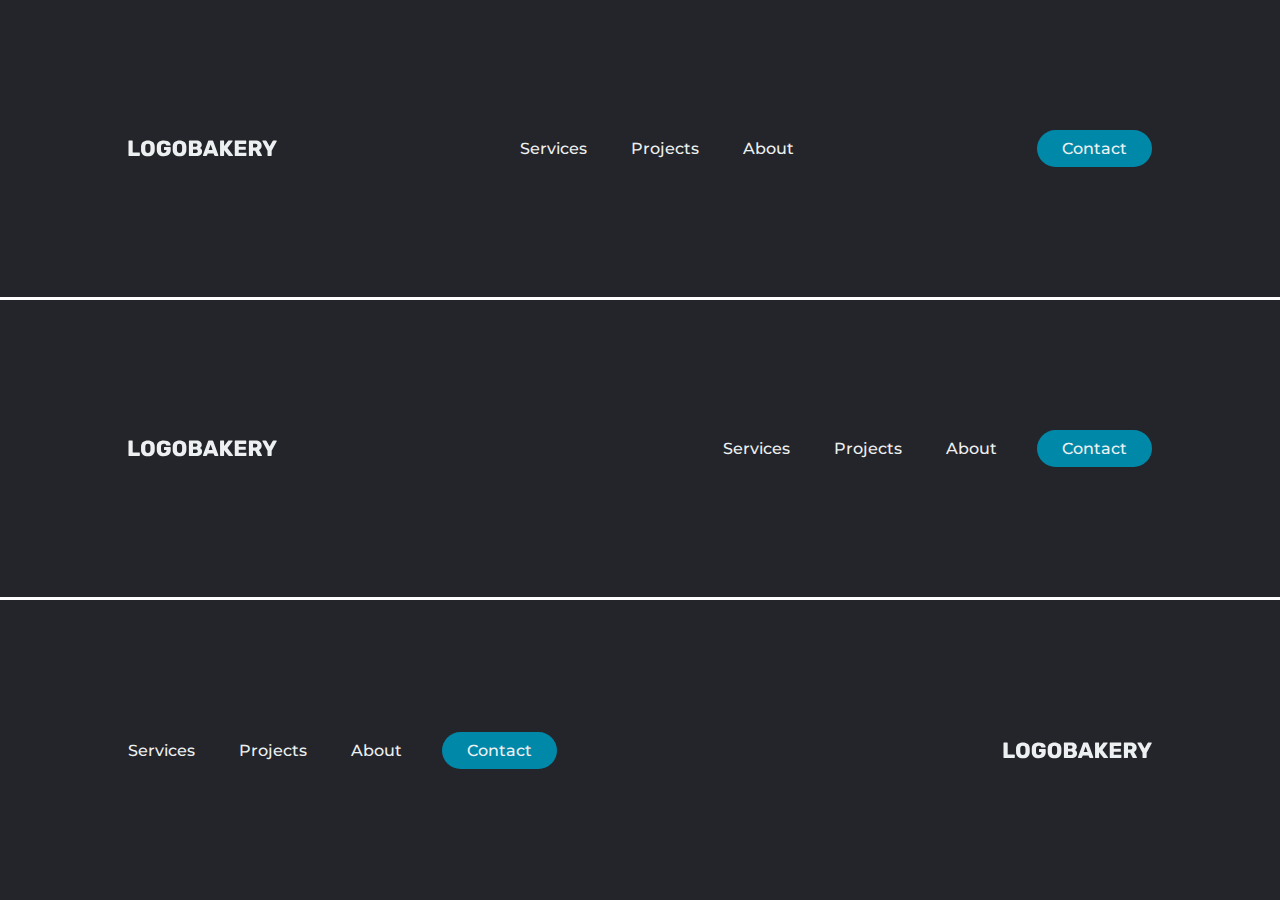
<file: HTML-e-CSS/Tres-NavBars/index.html>
<!DOCTYPE html>
<html lang="pt-BR">
<head>
  <meta charset="UTF-8">
  <meta http-equiv="X-UA-Compatible" content="IE=edge">
  <meta name="viewport" content="width=device-width, initial-scale=1.0">
  <title>NavBar</title>
  <link rel="stylesheet" href="css/style.css">
</head>
<body>
  
  <div class="container">
    <header class="nav1">
      <img src="img/logo.svg" alt="Logo" class="logo">
      <nav>
        <ul class="nav__links">
          <li><a href="#">Services</a></li>
          <li><a href="#">Projects</a></li>
          <li><a href="#">About</a></li>
        </ul>
      </nav class="nav-item">
      <a href="#" class="cta"><button>Contact</button></a>
    </header>
    <header class="nav2">
      <img src="img/logo.svg" alt="Logo" class="logo">
      <nav>
        <ul class="nav__links">
          <li><a href="#">Services</a></li>
          <li><a href="#">Projects</a></li>
          <li><a href="#">About</a></li>
        </ul>
      </nav>
      <a href="#" class="cta"><button>Contact</button></a>
    </header>
    <header class="nav3">
    <img src="img/logo.svg" alt="Logo" class="logo">
      <nav>
        <ul class="nav__links">
          <li><a href="#">Services</a></li>
          <li><a href="#">Projects</a></li>
          <li><a href="#">About</a></li>
        </ul>
      </nav>
      <a href="#" class="cta"><button>Contact</button></a>
    </header>
  </div>

</body>
</html>
</file>
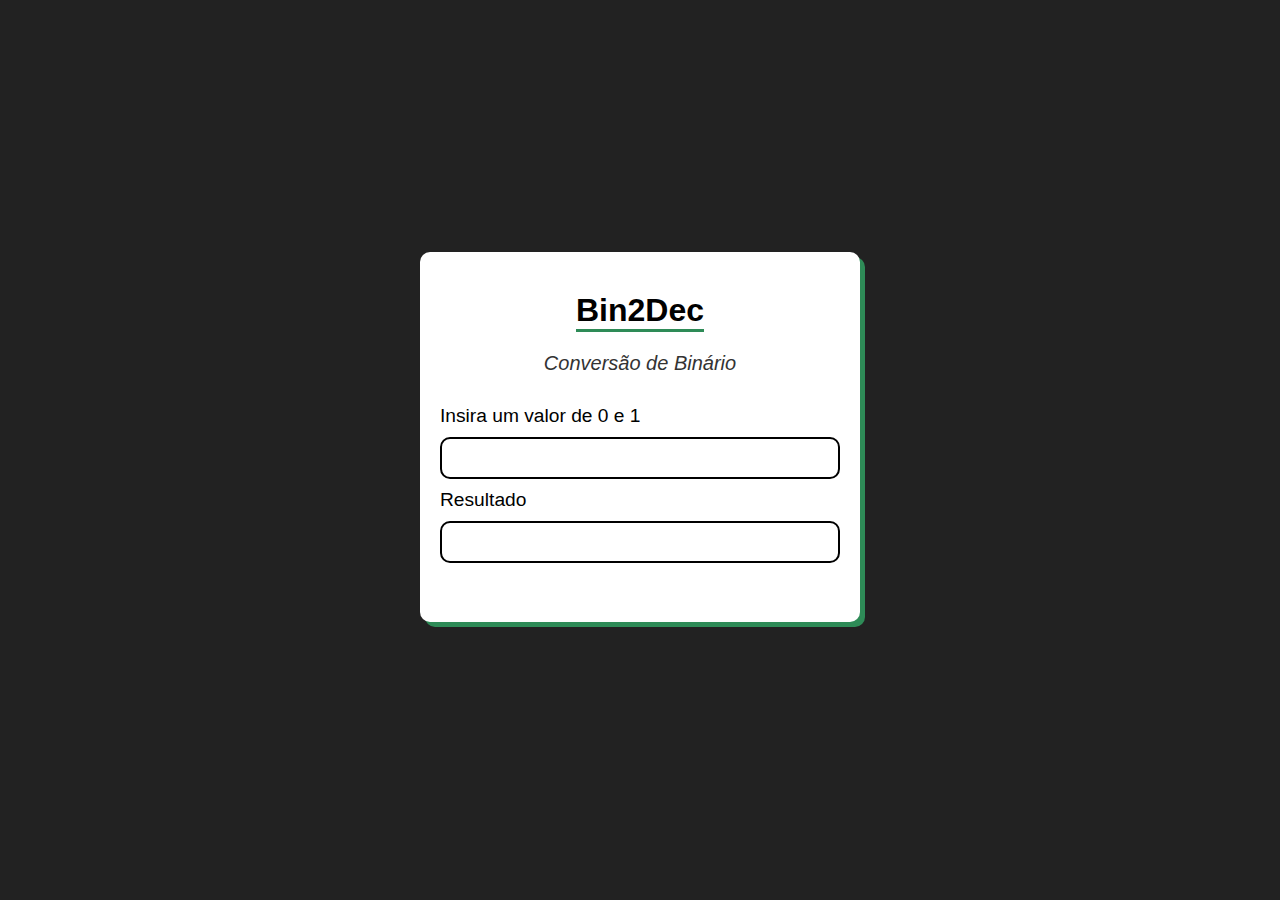
<file: JS/Bin2Dec-App/index.html>
<!DOCTYPE html>
<html lang="pt-BR">
<head>
  <meta charset="UTF-8">
  <meta http-equiv="X-UA-Compatible" content="IE=edge">
  <meta name="viewport" content="width=device-width, initial-scale=1.0">
  <title>Bin2Dec</title>
  <link rel="stylesheet" href="style.css">
</head>
<body>
  <div class="container">
    <h1>Bin2Dec</h1>
    <p>Conversão de Binário</p>
    <label for="number">Insira um valor de 0 e 1</label>
    <input type="text" name="number" id="number" autocomplete="off">
    <label for="number">Resultado</label>
    <input type="text" name="resultado" id="resultado" class="resultado" readonly>
    <span class="texto-final"></span>
  </div>
  <script src="script.js"></script>
</body>
</html>
</file>
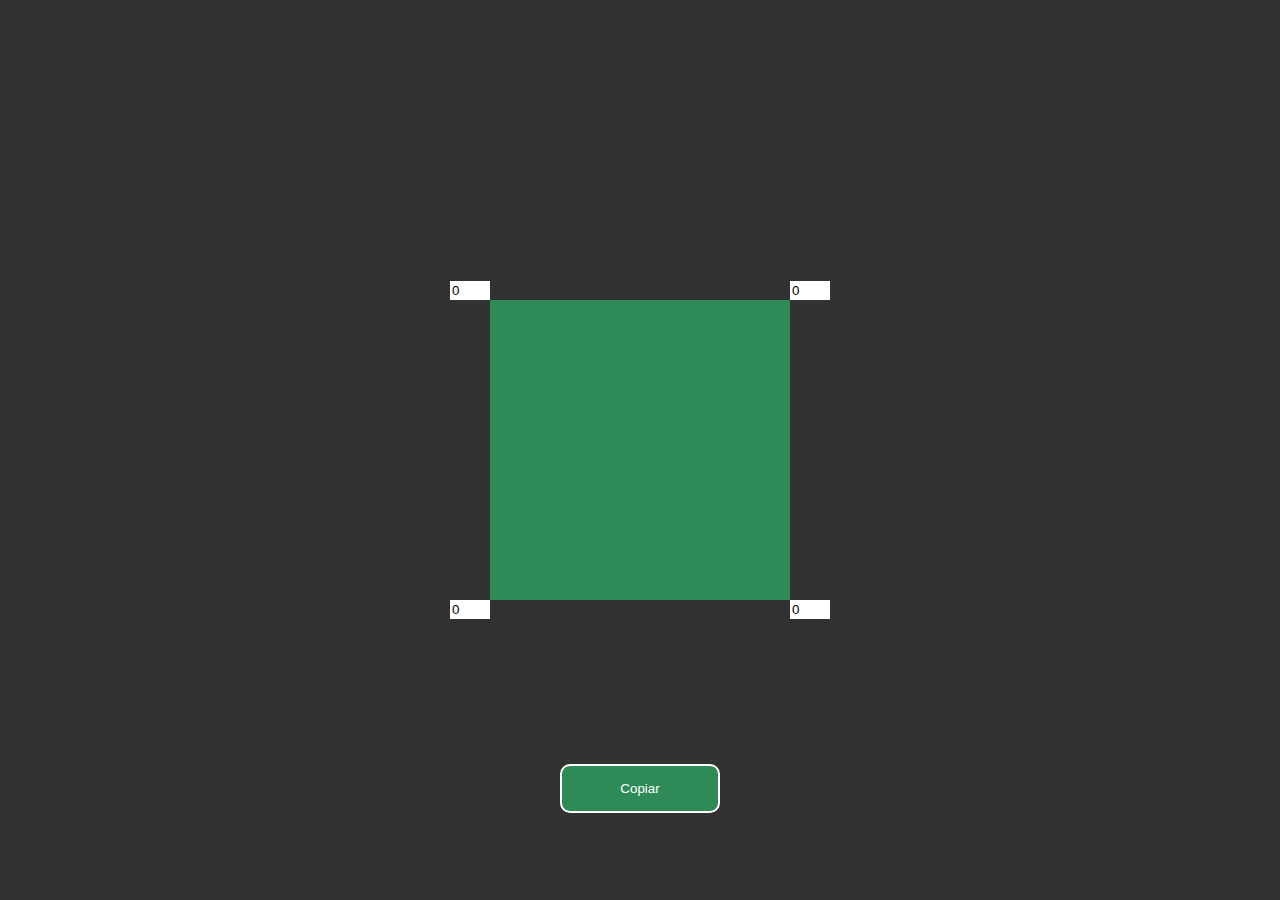
<file: JS/Border-Radius-Previewer/index.html>
<!DOCTYPE html>
<html lang="pt-BR">
<head>
  <meta charset="UTF-8">
  <meta http-equiv="X-UA-Compatible" content="IE=edge">
  <meta name="viewport" content="width=device-width, initial-scale=1.0">
  <title>Border Radius</title>
  <link rel="stylesheet" href="style.css">
  <link rel="preconnect" href="https://fonts.googleapis.com">
  <link rel="preconnect" href="https://fonts.gstatic.com" crossorigin>
  <link href="https://fonts.googleapis.com/css2?family=Poppins&display=swap" rel="stylesheet">
</head>
<body>

  <input type="number" class="numero1 numeros" id="borderTopLeftRadius" min="0" max="100" value="0">
  <input type="number" class="numero2 numeros" id="borderBottomRightRadius" min="0" max="100" value="0">
  <input type="number" class="numero3 numeros" id="borderBottomLeftRadius" min="0" max="100" value="0">
  <input type="number" class="numero4 numeros" id="borderTopRightRadius" min="0" max="100" value="0">
  <div class="box"></div>
  <button class="resultado" onclick=copiar()>Copiar</button>

  <script src="script.js"></script>
</body>
</html>
</file>
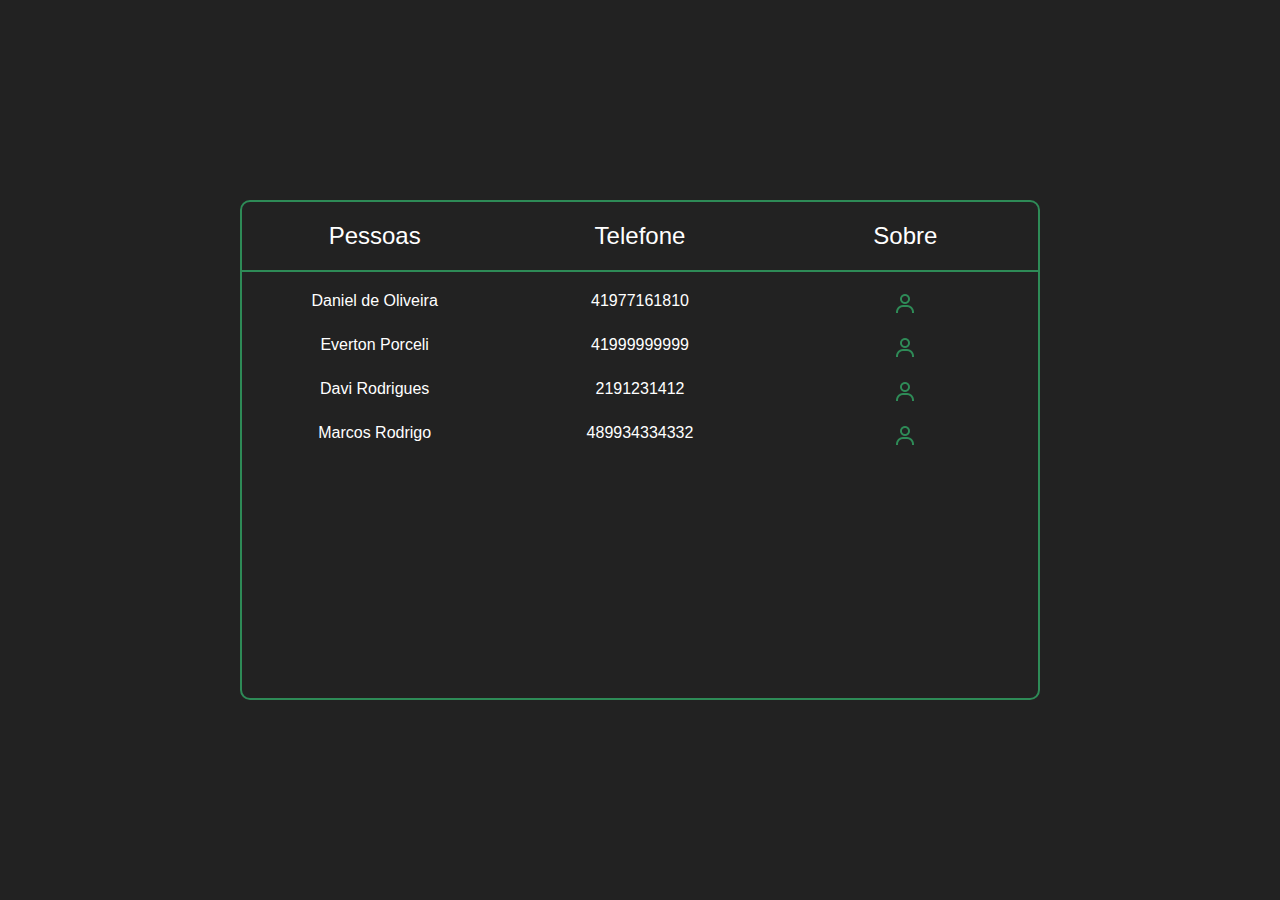
<file: JS/Cause-Effect-App/index.html>
<!DOCTYPE html>
<html lang="pt-BR">
<head>
    <meta charset="UTF-8">
    <meta http-equiv="X-UA-Compatible" content="IE=edge">
    <meta name="viewport" content="width=device-width, initial-scale=1.0">
    <title>Cause Effect App</title>
    <link rel="stylesheet" href="css/style.css">
</head>
<body>
    <div class="container-info">
        <div class="info">
            <button class="fechar">x</button>
            <p>Nome:</p>        <span data-info="nome"></span>
            <p>Telefone:</p>    <span data-info="telefone"></span>
            <p>Email:</p>       <span data-info="email"></span>
            <p>CPF:</p>         <span data-info="CPF"></span>
            <p>CEP:</p>         <span data-info="CEP"></span>
            <p>Nascimento:</p>  <span data-info="nascimento"></span>
            <p>Logradouro:</p>  <span data-info="logradouro"></span>
            <p>Número:</p>      <span data-info="numero"></span>
            <p>Bairro:</p>      <span data-info="bairro"></span>
            <p>Cidade:</p>      <span data-info="cidade"></span>
            <p>Estado:</p>      <span data-info="estado"></span>
        </div>
    </div>
    <div class="container" >
        <div class="titulo">
            <p>Pessoas</p>
            <p>Telefone</p>
            <p>Sobre</p>
        </div>
        <div class="container-dados">
            <div class="dados">
                <p id="nome"></p>
                <p id="telefone"></p>
                <img class="sobre imagem" onclick="pegarDados(event)" src="img/user.png" alt="info">
            </div>
        </div>
    </div>
    <script src="js/script.js"></script>
</body>
</html>
</file>
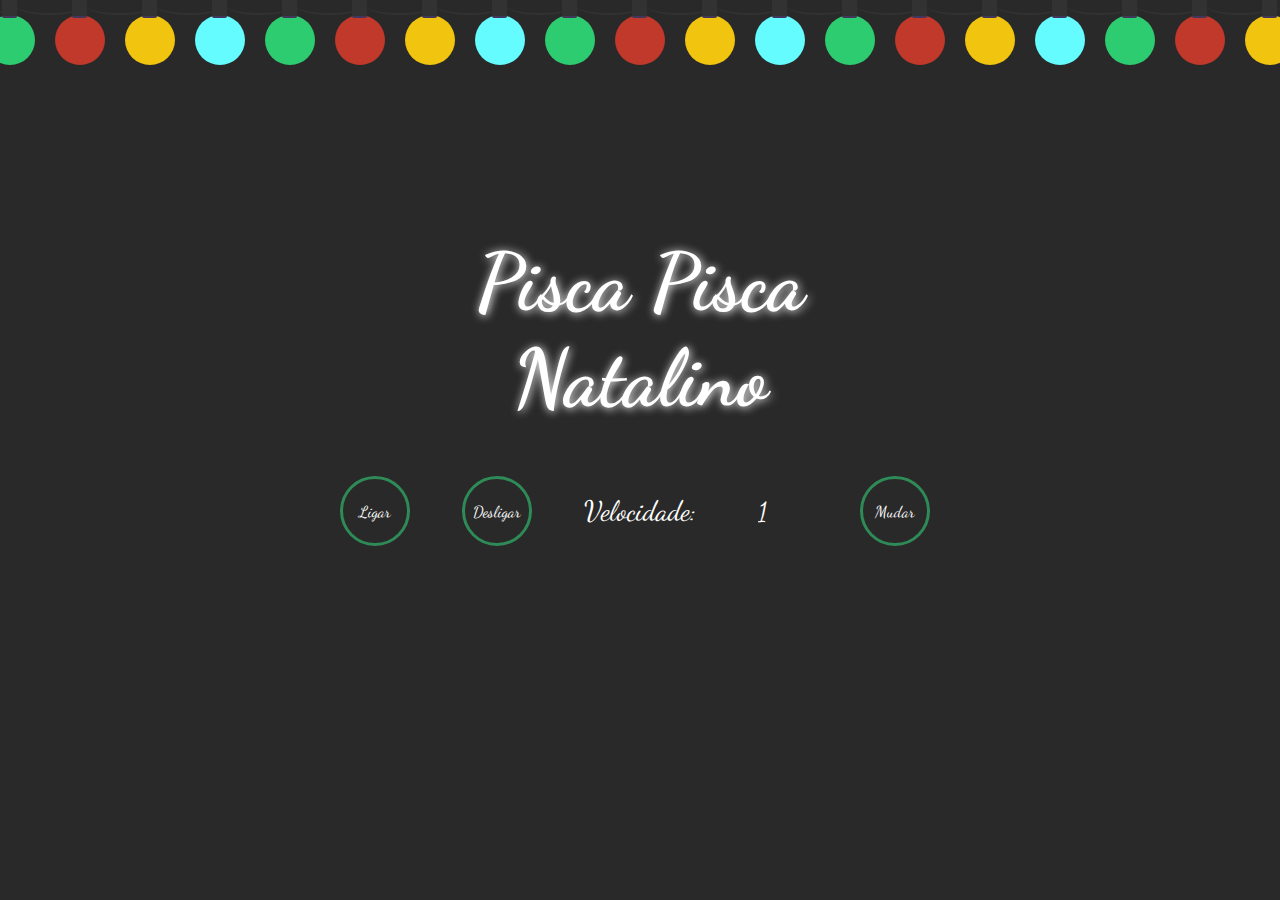
<file: JS/Christmas-Lights-App/index.html>
<!DOCTYPE html>
<html lang="pt-BR">
<head>
  <meta charset="UTF-8">
  <meta http-equiv="X-UA-Compatible" content="IE=edge">
  <meta name="viewport" content="width=device-width, initial-scale=1.0">
  <title>Feliz Natal</title>
  <link rel="stylesheet" href="style.css">
  <link rel="preconnect" href="https://fonts.googleapis.com">
  <link rel="preconnect" href="https://fonts.gstatic.com" crossorigin>
  <link href="https://fonts.googleapis.com/css2?family=Dancing+Script:wght@700&display=swap" rel="stylesheet">
</head>
<body>

<div class="container">
  <div class="lampada vermelho"></div>
  <div class="lampada amarelo"></div>
  <div class="lampada azul"></div>
  <div class="lampada verde"></div>
  <div class="lampada vermelho"></div>
  <div class="lampada amarelo"></div>
  <div class="lampada azul"></div>
  <div class="lampada verde"></div>
  <div class="lampada vermelho"></div>
  <div class="lampada amarelo"></div>
  <div class="lampada azul"></div>
  <div class="lampada verde"></div>
  <div class="lampada vermelho"></div>
  <div class="lampada amarelo"></div>
  <div class="lampada azul"></div>
  <div class="lampada verde"></div>
  <div class="lampada vermelho"></div>
  <div class="lampada amarelo"></div>
  <div class="lampada azul"></div>
  <div class="lampada verde"></div>
  <div class="lampada vermelho"></div>
  <div class="lampada amarelo"></div>
  <div class="lampada azul"></div>
  <div class="lampada verde"></div>
  <div class="lampada vermelho"></div>
</div>

<div class="botoes-container">
  <h1>Pisca Pisca Natalino</h1>
  <div class="configuracoes-container">
    <button id="ligar" onclick="ligar()">Ligar</button>
    <button id="desligar" onclick="desligar()">Desligar</button>
    <label for="velocidade">Velocidade:</label>
    <input id="velocidade" name="velocidade" type="number" max=5 min=1 value="1">
    <button id="mudar" onclick="mudar()">Mudar</button>
  </div>
</div>

<script src="script.js"></script>
</body>
</html>
</file>
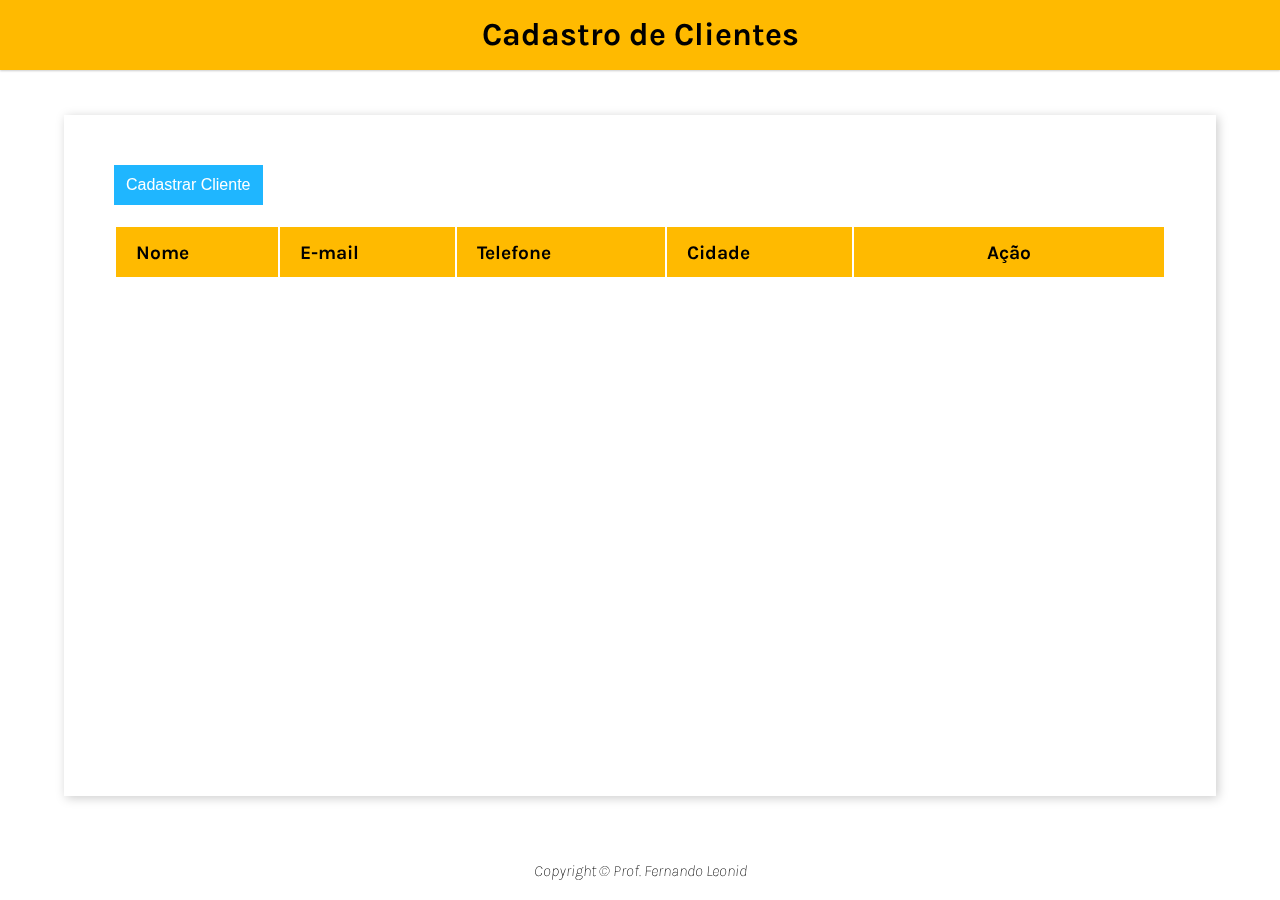
<file: JS/Crud-LocalStorage-videoaula/index.html>
<!DOCTYPE html>
<html lang="pt-BR">
<head>
    <meta charset="UTF-8">
    <meta http-equiv="X-UA-Compatible" content="IE=edge">
    <meta name="viewport" content="width=device-width, initial-scale=1.0">
    <link rel="preconnect" href="https://fonts.gstatic.com">
    <link href="https://fonts.googleapis.com/css2?family=Karla:ital,wght@0,400;0,700;1,200;1,800&display=swap" rel="stylesheet">
    <link rel="stylesheet" href="css/main.css">
    <link rel="stylesheet" href="css/button.css">
    <link rel="stylesheet" href="css/records.css">
    <link rel="stylesheet" href="css/modal.css">
    <script src="main.js" defer></script>
    <title>CRUD</title>
</head>
<body>
    <header>
        <h1 class="header-title">Cadastro de Clientes</h1>
    </header>
    <main>
        <button type="button" class="button blue mobile" id="cadastrarCliente">Cadastrar Cliente</button>
        <table id="tableClient" class="records">
            <thead>
                <tr>
                    <th>Nome</th>
                    <th>E-mail</th>
                    <th>Telefone</th>
                    <th>Cidade</th>
                    <th>Ação</th>
                </tr>
            </thead>
            <tbody>
            </tbody>
        </table>
        <div class="modal" id="modal">
            <div class="modal-content">
                <header class="modal-header">
                    <h2>Novo Cliente</h2>
                    <span class="modal-close" id="modalClose">&#10006;</span>
                </header>
                <form id="form" class="modal-form">
                    <input id="nome" type="text" data-index="new"class="modal-field" placeholder="Nome do Cliente" required>
                    <input id="email" type="email" class="modal-field" placeholder="e-mail do Cliente" required>
                    <input id="telefone" type="text" class="modal-field" placeholder="Telefone do Cliente" required>
                    <input id="cidade" type="text" class="modal-field" placeholder="Cidade do Cliente" required>
                </form>
                <footer class="modal-footer">
                    <button id="salvar" class="button green">Salvar</button>
                    <button id="cancelar" class="button blue">Cancelar</button>
                </footer>
            </div>
        </div>
    </main>
    <footer>
        Copyright &copy; Prof. Fernando Leonid
    </footer>
</body>
</html>
</file>
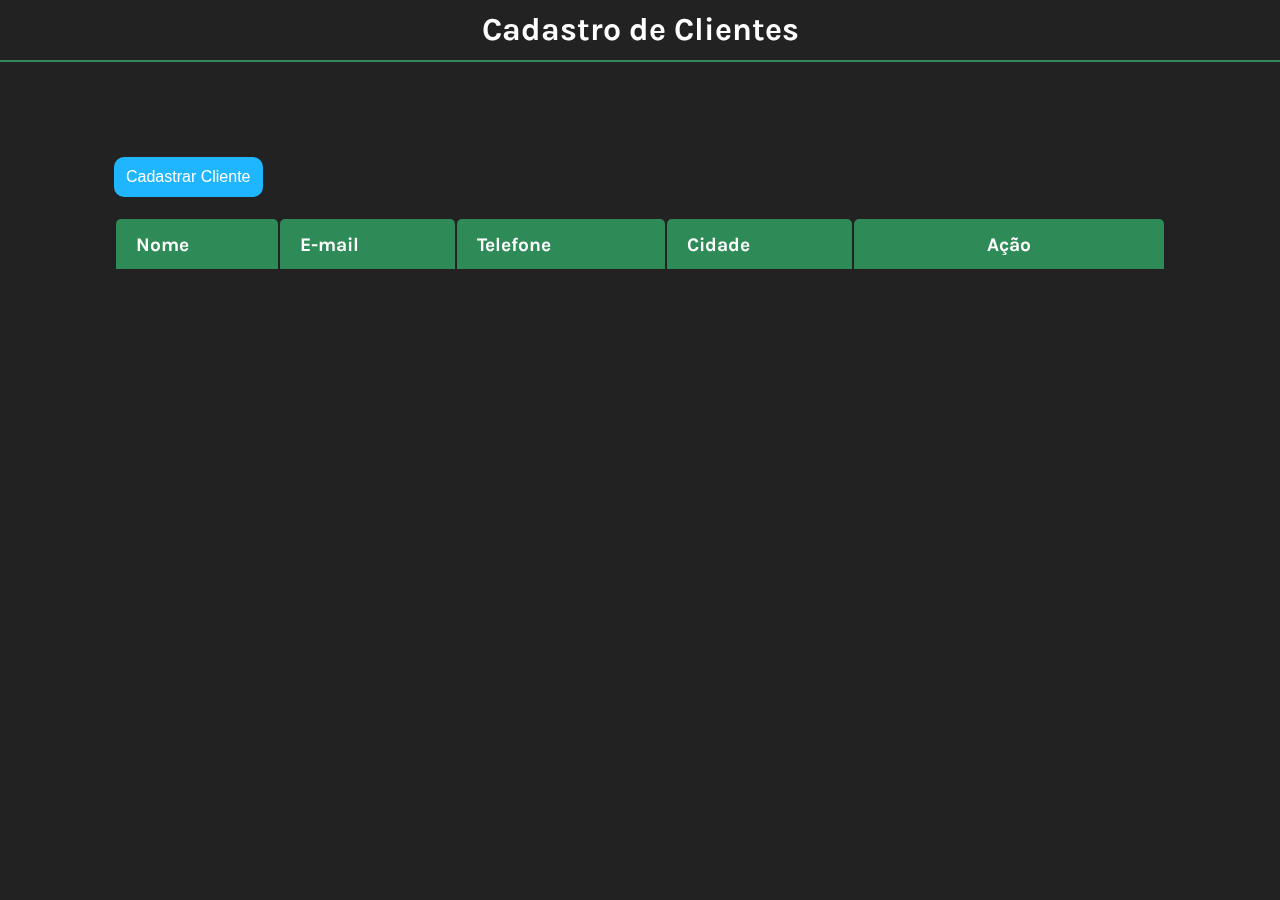
<file: JS/Crud-LocalStorage/index.html>
<!DOCTYPE html>
<html lang="pt-BR">
<head>
    <meta charset="UTF-8">
    <meta http-equiv="X-UA-Compatible" content="IE=edge">
    <meta name="viewport" content="width=device-width, initial-scale=1.0">
    <link rel="preconnect" href="https://fonts.gstatic.com">
    <link href="https://fonts.googleapis.com/css2?family=Karla:ital,wght@0,400;0,700;1,200;1,800&display=swap" rel="stylesheet">
    <link rel="stylesheet" href="css/main.css">
    <link rel="stylesheet" href="css/button.css">
    <link rel="stylesheet" href="css/records.css">
    <link rel="stylesheet" href="css/modal.css">
    <link rel="stylesheet" href="css/confirm-modal.css">
    <script src="main.js" defer></script>
    <title>CRUD</title>
</head>
<body>
    <header>
        <h1 class="header-title">Cadastro de Clientes</h1>
    </header>
    <main>
        <button type="button" class="button blue mobile" id="cadastrarCliente">Cadastrar Cliente</button>
        <table id="tableClient" class="records">
            <thead>
                <tr>
                    <th>Nome</th>
                    <th>E-mail</th>
                    <th>Telefone</th>
                    <th>Cidade</th>
                    <th>Ação</th>
                </tr>
            </thead>
            <tbody></tbody>
        </table>
        <div class="modal" id="modal">
            <div class="modal-content">
                <header class="modal-header">
                    <h2 id="titulo-modal">Novo Cliente</h2>
                    <span class="modal-close" id="modalClose">&#10006;</span>
                </header>
                <form id="form" class="modal-form" >
                    <input id="nome" type="text" data-index="new" class="modal-field" placeholder="Nome do Cliente" required autocomplete="name">
                    <input id="email" type="email" class="modal-field" placeholder="e-mail do Cliente" required required autocomplete="email">
                    <input id="celular" type="text" class="modal-field" placeholder="Celular do Cliente" required required autocomplete="tel">
                    <input id="cidade" type="text" class="modal-field" placeholder="Cidade do Cliente" required required autocomplete="address-level2">
                </form>
                <footer class="modal-footer">
                    <button id="salvar" class="button green">Salvar</button>
                    <button id="cancelar" class="button blue">Cancelar</button>
                </footer>
            </div>
        </div>
        <!---->
        <div class="confirm-modal" id="confirm-modal">
            <div class="confirm-modal-content">
                <div class="confirm-modal-header">
                    <h2>Deseja realmente excluir?</h2>
                </div>
                <div class="confirm-modal-main">
                    <button  type="button" class="button red" id="confirm-delete">Excluir</button>
                    <button  type="button" class="button blue" id="confirm-cancel">Cancelar</button>
                </div>
            </div>
        </div>
        <!---->
    </main>
</body>
</html>
</file>
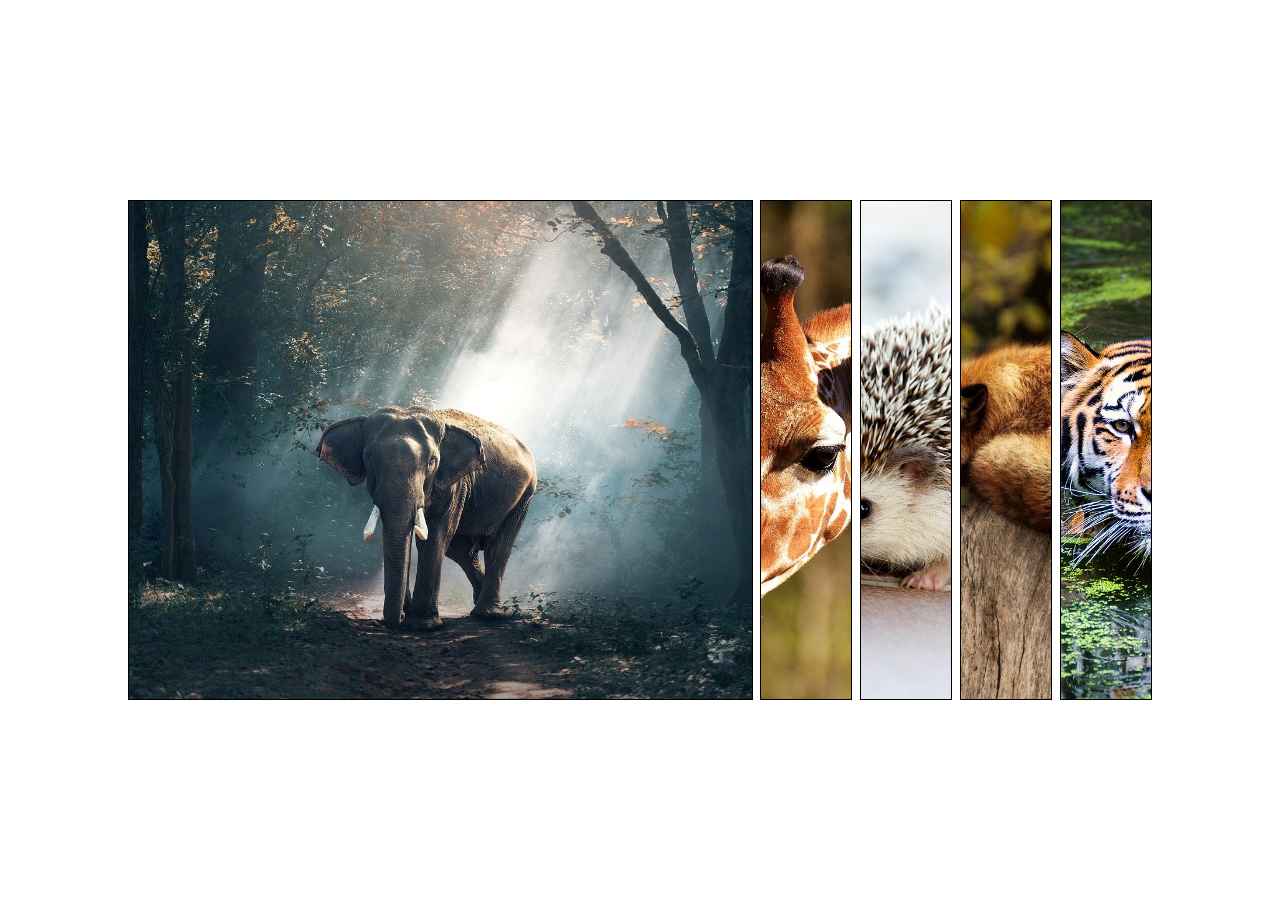
<file: JS/Expanding-Cards/index.html>
<!DOCTYPE html>
<html lang="pt-BR">
<head>
    <meta charset="UTF-8">
    <meta http-equiv="X-UA-Compatible" content="IE=edge">
    <meta name="viewport" content="width=device-width, initial-scale=1.0">
    <title>Expanding Cards</title>
    <link rel="stylesheet" href="css/style.css">
</head>
<body>
    <div class="principal-container">
        <div class="principal">
            <img class="active" src="imgs/elefante.jpg" alt="Elefante" title="Elefante">
            <img class="" src="imgs/girafa.jpg" alt="Girafa" title="Girafa">
            <img class="" src="imgs/porco-espinho.jpg" alt="Porco Espinho" title="Porco Espinho">
            <img class="" src="imgs/raposa.jpg" alt="Raposa" title="Raposa">
            <img class="" src="imgs/tigre.jpg" alt="Tigre" title="Tigre">
        </div>
    </div>
    <script src="js/script.js"></script>
</body>
</html>
</file>
<file: HTML-e-CSS/Tres-NavBars/css/style.css>
@charset "utf-8";

@import url('https://fonts.googleapis.com/css2?family=Montserrat:wght@500&display=swap');

* {
  box-sizing: border-box;
  margin: 0;
  padding: 0;
  background-color: #24252A;
}

li, a, button {
  font-family: "Montserrat", sans-serif;
  font-weight: 500;
  font-size: 16px;
  color: #edf0f1;
  text-decoration: none;
}

.container {
  display: grid;
  grid-template-rows: 300px 300px 300px;
}

.nav1, .nav2 {
  border-bottom: 3px solid white;
}

/* NavBar 1*/

.nav1 {
  display: flex;
  justify-content: space-between;
  align-items: center;
  padding: 30px 10%;
}

.nav1 .logo {
  cursor: pointer;
}

.nav1 .nav__links {
  list-style: none;
}

.nav1 .nav__links li {
  display: inline-block;
  padding: 0px 20px;
}

.nav1 .nav__links li a {
  transition: all 0.3s ease 0s;
}

.nav1 .nav__links li a:hover {
  color: #0088a9;
}

.nav1 button {
  padding: 9px 25px;
  background-color: rgba(0, 136, 169, 1);
  border: none;
  border-radius: 50px;
  cursor: pointer;
  transition: all 0.3s ease 0s;
}

.nav1 button:hover {
  background-color: rgba(0, 136, 169, 0.8);
}

/* NavBar 2*/

.nav2 {
  display: flex;
  justify-content: flex-end;
  align-items: center;
  padding: 30px 10%;
}

.nav2 .logo {
  cursor: pointer;
  margin-right: auto;
}

.nav2 .nav__links {
  list-style: none;
}

.nav2 .nav__links li {
  display: inline-block;
  padding: 0px 20px;
}

.nav2 .nav__links li a {
  transition: all 0.3s ease 0s;
}

.nav2 .nav__links li a:hover {
  color: #0088a9;
}

.nav2 button {
  margin-left: 20px;
  padding: 9px 25px;
  background-color: rgba(0, 136, 169, 1);
  border: none;
  border-radius: 50px;
  cursor: pointer;
  transition: all 0.3s ease 0s;
}

.nav2 button:hover {
  background-color: rgba(0, 136, 169, 0.8);
}

/* NavBar 3*/

.nav3 {
  display: flex;
  justify-content: space-between;
  align-items: center;
  padding: 30px 10%;
}

.nav3 .logo {
  cursor: pointer;
  order: 3;
  margin-left: auto;
}

.nav-item {
  order: 1;
}

.nav3 .nav__links {
  list-style: none;
}

.nav3 .nav__links li {
  display: inline-block;
  padding: 0px 20px;
}

.nav3 .nav__links li:nth-child(1) {
  padding: 0 20px 0 0;
}

.nav3 .nav__links li a {
  transition: all 0.3s ease 0s;
}

.nav3 .nav__links li a:hover {
  color: #0088a9;
}

.nav3 button {
  margin-left: 20px;
  padding: 9px 25px;
  background-color: rgba(0, 136, 169, 1);
  border: none;
  border-radius: 50px;
  cursor: pointer;
  transition: all 0.3s ease 0s;
}

.nav3 .cta {
  order: 2;
}

.nav3 button:hover {
  background-color: rgba(0, 136, 169, 0.8);
}
</file>
<file: JS/Bin2Dec-App/style.css>
:root {
  --verde: #2e8b57;
  --branco: #fff;
  --cinzado: #333;
  --cinza: #222;
  --preto: #000;
  --font: Arial, Helvetica, sans-serif;
}

body {
  padding: 0;
  margin: 0;
  box-sizing: border-box;
  min-height: 97vh;
  background-color: var(--cinza);
  display: grid;
  justify-content: center;
  align-items: center;
  font-family: var(--font);
}

.container {
  background-color: var(--branco);
  padding: 20px;
  border-radius: 10px;
  box-shadow: 5px 5px 0px var(--verde);
  display: flex;
  flex-direction: column;
  height: 330px;
  width: 400px;
}

.container h1 {
  margin: 20px auto;
  border-bottom: 3px solid var(--verde);
}

.container p {
  margin: 0 auto;
  font-size: 1.25em;
  font-style: italic;
  color: var(--cinzado);
  margin-bottom: 20px;
}

.container label {
  margin: 10px 0 ;
  font-size: 1.2em;
}

.container input {
  border: 2px solid var(--preto);
  height: 25px;
  border-radius: 10px;
  padding: 8px;
  font-size: 1.2em;
  max-width: 100%;
}

.container input:focus, .container input:hover {
  outline: none;
  border: 2px solid var(--verde);
}

.container .texto-final {
  margin: 20px auto;
}

.texto-final {
  font-family: var(--font);
}
</file>
<file: JS/Border-Radius-Previewer/style.css>
:root {
  --verde: #2e8b57;
  --cinza: #323232;
  --branco: #fff;
  --font: Arial, Helvetica, sans-serif;
}

* {
  margin: 0;
  padding: 0;
  box-sizing: border-box;
  background-color: var(--cinza);
  font-family: var(--font)
}

body {  
  height: 100vh;
  display: grid;
  justify-content: center;
  align-content: center;
}

.box {
  position: absolute;
  top: 50%;
  left: 50%;
  transform: translate(-50%, -50%);
  width: 300px;
  height: 300px;
  background-color: var(--verde);

}

.resultado {
  background-color: var(--verde);
  color: var(--branco);
  border-radius: 10px;
  border: 2px solid var(--branco);
  padding: 15px;
  width: 160px;
  position: relative;
  bottom: -300px;
}

.resultado:hover {
  background-color: var(--branco);
  color: var(--verde);
  border: 2px solid var(--verde);
}

.numeros {
  background-color: var(--branco);
  border: 2px solid var(--branco);
  outline: none;
}

.numero1 {
  width: 40px;
  position: relative;
  top: -107px;
  left: -110px;
}

.numero2 {
  width: 40px;
  position: relative;
  top: 193px;
  left: 230px;
}

.numero3 {
  width: 40px;
  position: relative;
  top: 174px;
  left: -110px;
}

.numero4 {
  width: 40px;
  position: relative;
  top: -164px;
  left: 230px;
}

@media (max-width: 700px) {
  .box {
    width: 200px;
    height: 200px;
  }
  .numero1 {
    top: -56px;
    left: -60px;
  }
  .numero2 {
    top: 144px;
    left: 180px;
  }
  .numero3 {
    top: 123px;
    left: -60px;
  }
  .numero4 {
    top: -113px;
    left: 180px;
  }
  .resultado {
    bottom: -200px;
  }
}

input::-webkit-outer-spin-button,
input::-webkit-inner-spin-button {
  -webkit-appearance: none;
  margin: 0;
}
</file>
<file: JS/Cause-Effect-App/css/style.css>
* {
    padding: 0;
    margin: 0;
    box-sizing: border-box;
    font-family: Arial, Helvetica, sans-serif;
}

:root {
    --cinza: #222;
    --verde: #2e8b57;
    --branco: #fff;
}

body {
    background-color: #222;
    display: grid;
    align-content: center;
    justify-content: center;
    height: 100vh;
}

.container {
    width: 800px;
    min-width: 500px;
    min-height: 500px;
    border: 2px solid var(--verde);
    border-radius: 10px;
}

.container .titulo {
    text-align: center;
    display: grid;
    grid-template-columns: repeat(3, 1fr);
    font-size: 1.5em;
    color: var(--branco);
    padding: 20px 0;
    border-bottom: 2px solid var(--verde);
}

.container .container-dados {
    display: flex;
    flex-wrap: wrap;
}

.dados {
    text-align: center;
    width: 100%;
    display: grid;
    grid-template-columns: repeat(3, 1fr);
    color: var(--branco);
    padding: 10px 0;
}

.dados:first-child {
    padding-top: 20px;
}

.dados a {
    color: var(--branco);
    text-decoration: none;
    transition: .3s;
}

.sobre {
    cursor: pointer;
    margin: 0 auto;
    display: block;
}

.container-info {
    height: 100vh;
    width: 100%;
    background: rgba(0,0,0,.5);
    position: fixed;
    top: 0;
    left: 0;
    z-index: 2000;
    display: none;
    justify-content: center;
    align-items: center;
}

.container-info.active {
    display:flex;
    pointer-events: all;
    animation: entrada .3s forwards;
}
 
.info {
    position: absolute;
    width: 520px;
    height: 600px;
    background: var(--cinza);
    border: 2px solid var(--verde);
    z-index: 3000;  
    border-radius: 10px;
    display: grid;
    grid-template-columns: 1fr 2fr ;
    flex-direction: column;
    justify-content: center;
    padding: 20px;
    color: var(--branco);
    font-size: 1.2em;
}

.info .fechar {
    position: absolute;
    right: -15px;
    top: -15px;
    width: 40px;
    height: 40px;
    border-radius: 50%;
    background-color: var(--verde);
    border: 2px solid var(--branco);
    color: var(--branco);
    font-size: 1em;
    transition: .3s ease;
    cursor: pointer;
}

.info .fechar:hover {
    background-color: var(--branco);
    border: 2px solid var(--verde);
    color: var(--verde) ;
}

@keyframes entrada {
    from {
        opacity: 0.5;

    }
    to {
        opacity: 1;
    }
}
</file>
<file: JS/Christmas-Lights-App/style.css>
* {
  margin: 0;
  padding: 0;
  box-sizing: border-box;
}

:root {
  --preto: #000;
  --branco: #fff;
  --cinza: #292929;
  --cinzaEscuro: #323232;
  --meiroxo: #42375a;
}

body {
  background: var(--cinza);
  display: grid;
  justify-content: center;
  align-items: center;
  height: 100vh;
  font-family: 'Dancing Script', cursive;
}

.container {
  display: flex;
  justify-content: center;
  align-self: start;
}

.lampada {
  width: 50px;
  height: 50px;
  border-radius: 50%;
  margin: 15px 10px;
  background: var(--branco);
  position: relative;
}

.lampada::after {
  position: absolute;
  content: '';
  width: 15px;
  height: 17px;
  background: var(--cinzaEscuro);
  border-radius: 2px;
  top: -16px;
  left: 17px;
  z-index: 100;
  border-bottom: solid var(--meiroxo) 2px;
}

.lampada::before {
  position: absolute;
  content: "";
  top: -20px;
  left: 30px;
  width: 70px;
  height: 18px;
  border-bottom: solid var(--cinzaEscuro) 2px;
  border-radius: 50%;
}

.lampada:last-child::before {
  content: '';
  position: absolute;
  border: none;
}

.lampada.azul {
  background-color: #64fcfe;
  animation: glow-1 1s infinite;
}

.lampada.verde {
  background-color: #2ecc71;
  animation: glow-2 1s infinite;
}

.lampada.vermelho {
  background-color: #c0392b;
  animation: glow-3 1s infinite;
}

.lampada.amarelo {
  background-color: #f1c40f;
  animation: glow-4 1s infinite;
}

@keyframes glow-1{
  0%,
  100% {
    box-shadow: 0 0 20px 5px #64fcfe;
  }
  50% {
    box-shadow: none;
  }
}

@keyframes glow-2{
  0%,
  100% {
    box-shadow: none;
  }
  50% {
    box-shadow: 0 0 20px 5px #2ecc71;
  }
}

@keyframes glow-3{
  0%,
  100% {
    box-shadow: 0 0 20px 5px #c0392b;
  }
  50% {
    box-shadow: none;
  }
}

@keyframes glow-4{
  0%,
  100% {
    box-shadow: none;
  }
  50% {
    box-shadow: 0 0 20px 5px #f1c40f;
  }
}

.botoes-container {
  margin: 0 auto;
  margin-top: -200px;
  align-self: start;
  max-width: 600px;

}

.botoes-container h1 {
  text-align: center;
  font-size: 5em;
  color:var(--branco);
  text-shadow: 1px 1px 10px var(--branco);
  margin-bottom: 50px;
}

.configuracoes-container {
  display: flex;
  justify-content: space-between;
  align-items: center;
}

.configuracoes-container button{
  width: 70px;
  height: 70px;
  border-radius: 50%;
  border: none;
  background-color: transparent;
  border: 3px solid seagreen;
  color: var(--branco);
  font-family: 'Dancing Script', cursive;
  font-size: 16px;
  cursor: pointer;
  transition-delay: 1s;
  transition: .2s ;
}

.configuracoes-container button:last-child {
  margin-right: 10px;
}

.configuracoes-container button:hover {
  outline: none;
  background: seagreen;
  border: 3px solid var(--branco);
}

.configuracoes-container label {
  color: var(--branco);
  font-size: 1.75em;
}

.configuracoes-container  input {
  height: 70px;
  width: 60px;
  padding: 10px;
  background-color: transparent;
  border: none;
  outline: none;
  color: var(--branco);
  font-size: 1.64em;
  font-family: 'Dancing Script', cursive;
}

.lampada.desligada {
  background-color: #332d38;
  animation: none;
  transition: .3s;
}
</file>
<file: JS/Crud-LocalStorage-videoaula/css/main.css>
*{
    padding: 0;
    margin: 0;
    box-sizing: border-box;
}

:root{
    --primary-color: #FFBA00;
    --secundary-color: #FFF1CC;
    --shadow-color: #CCC;
    --text-color: #FFF;
}

body{
    min-height: 100vh;
    display: flex;
    flex-direction: column;
    font-family: 'karla', sans-serif;
    position:relative;
}

header{
    background-color: var(--primary-color);
    height: 70px;
    text-align: center;
    line-height: 70px;
    box-shadow: 0 1px 2px var(--shadow-color);
}

.header-title{
    color: black;
    font-size: 2rem;
}

main{
    flex-grow: 1;
    display: flex;
    flex-direction: column;
    align-items: flex-start;
    width: 90%;
    margin: 5vh auto;
    padding: 50px;
    box-shadow: 2px 2px 10px var(--shadow-color);
    gap: 20px;
}

footer{
    width:100;
    text-align: center;
    font-weight: 200;
    font-style: italic;
    padding: 20px;
}

@media (max-width:480px){
    header{
        position:fixed;
        width:100%;
    }
    .header-title{
        font-size: 1.5rem;
    }

    main{
        padding: 0;
        margin: 20px 0 0 0;
        width:100%;
        box-shadow: none;
    }
}
</file>
<file: JS/Crud-LocalStorage-videoaula/css/button.css>
.button{
    border-style: none;
    height: 40px;
    padding: 6px 12px;
    background-color: black;
    color: white;
    font-size: 1rem;
    cursor: pointer;
    transition: box-shadow .6s ease;
}

.button.blue{
    background-color: #1FB6FF;
}

button.green{
    background-color: #13CE66;
}

button.red{
    background-color: #FF4949;
}

.button:hover{
    box-shadow: inset 200px 0 0 #00000055;
}

@media(max-width:480px){
    .button.mobile{
        color:transparent;
        font-size:0;
        width:50px;
        height:50px;
        border-radius: 50%;
        position:fixed;
        top: 90vh;
        left: 80vw;
    }
    .button.mobile::before{
        content: "+";
        color:black;
        font-size:2rem;
        width:100%;
        height:100%;
    }
}
</file>
<file: JS/Crud-LocalStorage-videoaula/css/records.css>
.records{
    width: 100%;
    user-select: none;
    text-align: left;
}

.records th{
    height: 50px;
    background-color: var(--primary-color);
    padding-left: 20px;
    font-size: 1.2rem;    
}
.records td{
    height: 50px;
    padding-left: 20px;
}

.records th:last-child,
.records td:last-child{
    padding: 0;
    min-width: 140px;
    text-align: center;
}

.records tr:hover{
    background-color: var(--secundary-color);
}

@media(max-width:480px){
    .records{
        border-spacing: 5px;
    }
    .records thead{
        display:none;
    }
    .records tr{
        box-shadow: 0 1px 3px var(--shadow-color);
    }
    .records td:not(:first-child){
        display:flex;
        justify-content: space-between;
        padding: 0 20px;
    }

    .records td{
        margin:10px 0;
    }

    .records tr:hover{
        background-color: inherit;
    }
}
</file>
<file: JS/Crud-LocalStorage-videoaula/css/modal.css>
.modal{
    position: fixed;
    top:0;
    left:0;
    width: 100%;
    height: 100%;
    background: #00000090;
    opacity: 0;
    z-index: -1;
}

.modal.active{
    opacity: 1;
    z-index: 1;
}

.modal-content{
    display: flex;
    flex-direction: column;
    gap:20px;
    width: 50vw;
    margin: 15vh auto;
    padding-bottom: 20px;
    background-color: white;
    box-shadow: 1px 1px 10px black;
}

.modal-header{
    display: flex;
    position: relative;
    justify-content: center;
    height: 40px;
    line-height: 40px;
    font-size: 1rem;
}



.modal-close{
    position: absolute;
    right: 0;
    display: block;
    width: 40px;
    height: 40px;
    text-align: center;
    user-select: none;
    cursor: pointer;
}

.modal-close:hover{
    background-color: #FF4949;
    color: white;
}

.modal-form{
    display: flex;
    justify-content: space-between;
    flex-wrap: wrap;
    gap: 20px;
    padding: 0 20px;
}

.modal-field{
    width: calc(50% - 10px);
    height: 40px;
    outline-style: none;
    border-style: none;
    box-shadow: 0 0 2px black;
    padding: 0 10px;
    font-size:1rem;
}

.modal-field:focus{
    border: 2px solid var(--primary-color);
    box-shadow: 0 0 3px var(--primary-color);
}


.modal-footer{
    background-color: inherit;
    text-align: right;
    padding: 0 20px;
}

@media (max-width:480px){
    .modal{
        top:100%;
        transition: all 1s ease;
    }
    .modal.active{
        top:0;
    }
    .modal-content{
        margin:0;
        width:100%;
        position:fixed;
    }
    .modal-field{
        width:100%;
    }
}
</file>
<file: JS/Crud-LocalStorage/css/main.css>
*{
    padding: 0;
    margin: 0;
    box-sizing: border-box;
}

:root{
    --primary-color: seagreen;
    --secundary-color: #000;
    --shadow-color: seagreen;
    --text-color: #555;
}

body{
    min-height: 100vh;
    display: flex;
    flex-direction: column;
    font-family: 'karla', sans-serif;
    position:relative;
    background-color: #222;
}

header{
    background-color: #222;
    text-align: center;
    line-height: 60px;
    box-shadow: 0 1px 0px #222;
}

.header-title{
    color: rgb(255, 255, 255);
    font-size: 2rem;
    border-bottom: 2px solid seagreen;
}

main{
    flex-grow: 1;
    display: flex;
    flex-direction: column;
    align-items: flex-start;
    width: 90%;
    margin: 5vh auto;
    padding: 50px;
    gap: 20px;
    color: #fff;
}

@media (max-width:480px){
    header{
        position:fixed;
        width:100%;
    }
    .header-title{
        font-size: 1.5rem;
    }

    main{
        padding: 0;
        margin: 20px 0 0 0;
        width:100%;
        box-shadow: none;
    }
}
</file>
<file: JS/Crud-LocalStorage/css/button.css>
.button{
    border-style: none;
    height: 40px;
    padding: 6px 12px;
    background-color: black;
    color: white;
    font-size: 1rem;
    cursor: pointer;
    transition: .3s ease;
}

.button.blue{
    background-color: #1FB6FF;
    border-radius: 10px;
}

button.green{
    background-color: #13CE66;
    border-radius: 10px;
}

button.red{
    background-color: #FF4949;
    border-radius: 10px;
}

.button:hover{
    background-color: #fff;
    color: #000;
}

@media(max-width:480px){
    .button.mobile{
        color:transparent;
        font-size:0;
        width:50px;
        height:50px;
        border-radius: 50%;
        position:fixed;
        top: 90vh;
        left: 80vw;
    }
    .button.mobile::before{
        content: "+";
        color:black;
        font-size:2rem;
        width:100%;
        height:100%;
    }
}
</file>
<file: JS/Crud-LocalStorage/css/records.css>
.records{
    width: 100%;
    user-select: none;
    text-align: left;
}

.records th{
    height: 50px;
    background-color: var(--primary-color);
    padding-left: 20px;
    font-size: 1.2rem; 
    border-radius: 5px 5px 0px 0px;   
}
.records td{
    height: 50px;
    padding-left: 20px;
}

.records tbody tr:last-child td{
    border-radius: 0px 0px 5px 5px;   
}

.records th:last-child,
.records td:last-child{
    padding: 0;
    min-width: 140px;
    text-align: center;
}

.records tbody tr {
    background: rgb(32, 32, 32);
}

.records  tbody tr:hover{
    background-color: rgba(0, 0, 0, 0.3);
}

@media(max-width:480px){
    .records{
        border-spacing: 5px;
    }
    .records thead{
        display:none;
    }
    .records tr{
        box-shadow: 0 1px 3px var(--shadow-color);
    }
    .records td:not(:first-child){
        display:flex;
        justify-content: space-between;
        padding: 0 20px;
    }

    .records td{
        margin:10px 0;
    }

    .records tr:hover{
        background-color: inherit;
    }
}
</file>
<file: JS/Crud-LocalStorage/css/modal.css>
.modal{
    position: fixed;
    top:0;
    left:0;
    width: 100%;
    height: 100%;
    background: #00000090;
    opacity: 0;
    z-index: -1;
}

.modal.active{
    opacity: 1;
    z-index: 1;
}

.modal-content{
    display: flex;
    flex-direction: column;
    gap:20px;
    width: 50vw;
    margin: 15vh auto;
    padding-bottom: 20px;
    background-color: #222;
    border: solid 2px seagreen;
    border-radius: 10px;

}

.modal-header{
    display: flex;
    position: relative;
    justify-content: center;
    height: 40px;
    line-height: 40px;
    font-size: 1rem;
    border-radius: 8px 8px 0 0;
    background-color: #222;
    color: #fff;

}

.modal-close{
    position: absolute;
    top: -2px;
    right: -2px;
    display: block;
    width: 40px;
    height: 40px;
    text-align: center;
    user-select: none;
    cursor: pointer;
    border-radius: 10px;
}

.modal-close:hover{
    background-color: #FF4949;
    color: white;
}

.modal-form{
    display: flex;
    justify-content: space-between;
    flex-wrap: wrap;
    gap: 20px;
    padding: 0 20px;
}

.modal-field{
    width: calc(50% - 10px);
    height: 40px;
    outline-style: none;
    border: 2px solid seagreen;
    border-radius: 10px;
    padding: 0 10px;
    font-size:1rem;
    background-color: transparent;
    color: #fff;
}

.modal-field:focus{
    border: 2px solid #fff;
}

.modal-footer{
    background-color: inherit;
    text-align: right;
    padding: 0 20px;
}

@media (max-width:480px){
    .modal{
        top:100%;
        transition: all 1s ease;
    }
    .modal.active{
        top:0;
    }
    .modal-content{
        margin:0;
        width:100%;
        position:fixed;
    }
    .modal-field{
        width:100%;
    }
}
</file>
<file: JS/Crud-LocalStorage/css/confirm-modal.css>
.confirm-modal{
    position: fixed;
    top:0;
    left:0;
    width: 100%;
    height: 100%;
    background: #00000090;
    opacity: 0;
    z-index: -1;
    display: grid;
    justify-content: center;
    align-items: center;
}

.confirm-modal.active{
    opacity: 1;
    z-index: 1;
}

.confirm-modal-content {
    margin: 0;
    padding: 20px;
    display: flex;
    flex-direction: column;
    justify-content: center;
    align-items: center;
    background-color: #222;
    border-radius: 10px;
    border: 2px seagreen solid;
}






.confirm-modal-content .confirm-modal-header{
    position: relative;
    color: #FFF;
}


.confirm-modal-main{
    margin-top: 40px;
    display: flex;
    justify-content: center;
    width: 100%;
    gap: 20px;

}
</file>
<file: JS/Expanding-Cards/css/style.css>
* {
    padding: 0;
    margin: 0;
    box-sizing: border-box;
}

img {
    max-width: 1280px;
    object-fit: cover;
}

.principal-container {
    height: 100vh;
    width: 100vw;
    display: grid;
    justify-content: center;
    align-items: center;
}

.principal {
    margin: 0 auto;
    width: 80%;
    height: 500px;
    display: flex;
    justify-content: space-between;
}

.principal img.active {
    width: 61%;
    animation: crescente .5s ease-in-out;
}

.principal img {
    width: 9%;
    border: 1px solid #000;
    animation: decrescente .5s ease-in-out;
}

@keyframes crescente {
    0% {
        width: 9%;
    }
    100% {
        width: 61%;
    }
}

@keyframes decrescente {
    0% {
        width: 61%;
    }
    100% {
        width: 9%;
    }
}

@media (max-width: 800px) {
    .principal {
        width: 95%;
        height: 90%;
    }
}
</file>
